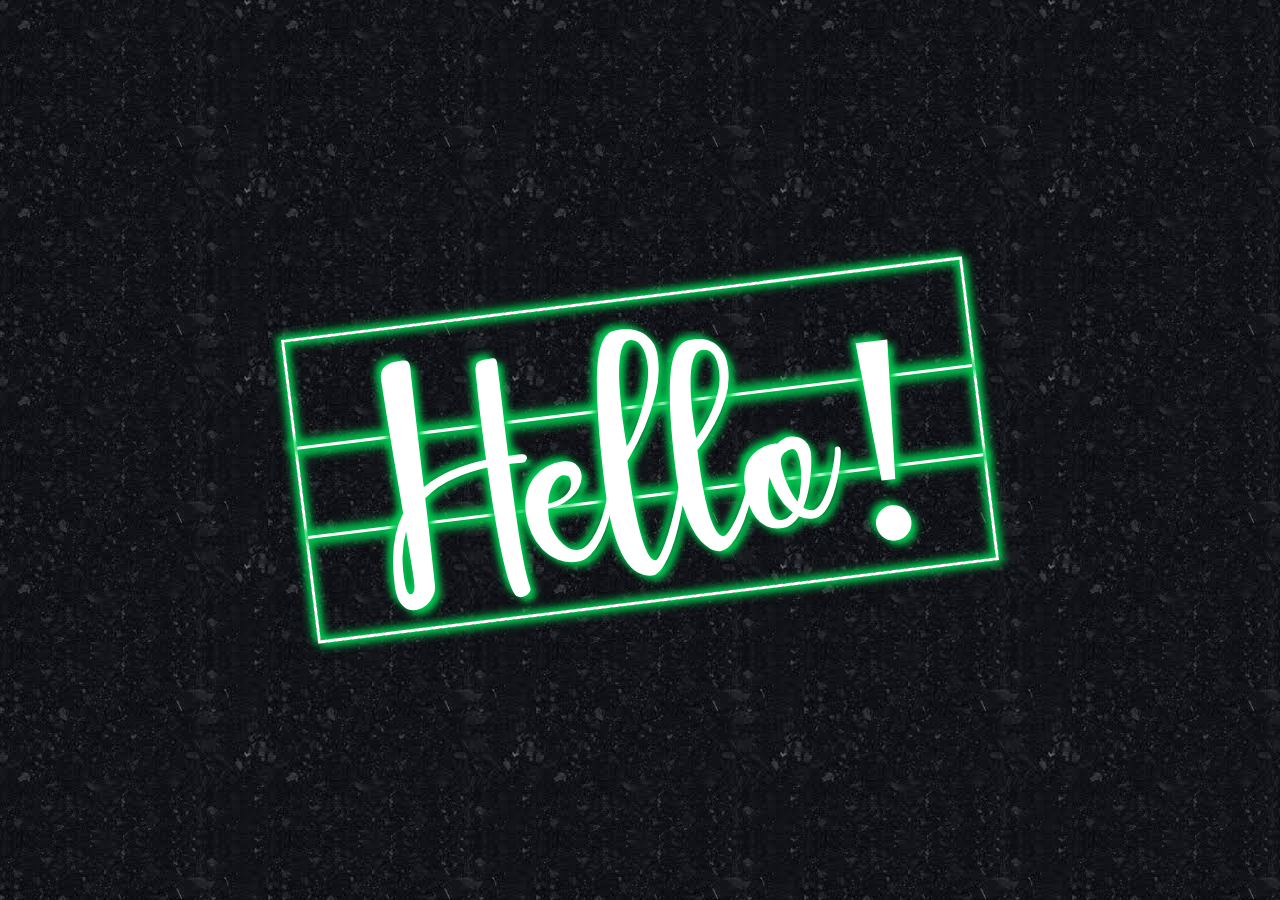
<file: index.html>
<!DOCTYPE html>
<html>
<head>
	<title>
		neon effect
	</title>
	<link rel="stylesheet" type="text/css" href="neon.css">
</head>
<body>
	<div id='container'>
		<div id="line1"></div>
		<div id="line2"></div>
		<p id="hello"> Hello! </p>
	</div>
</body>
</html>
</file>
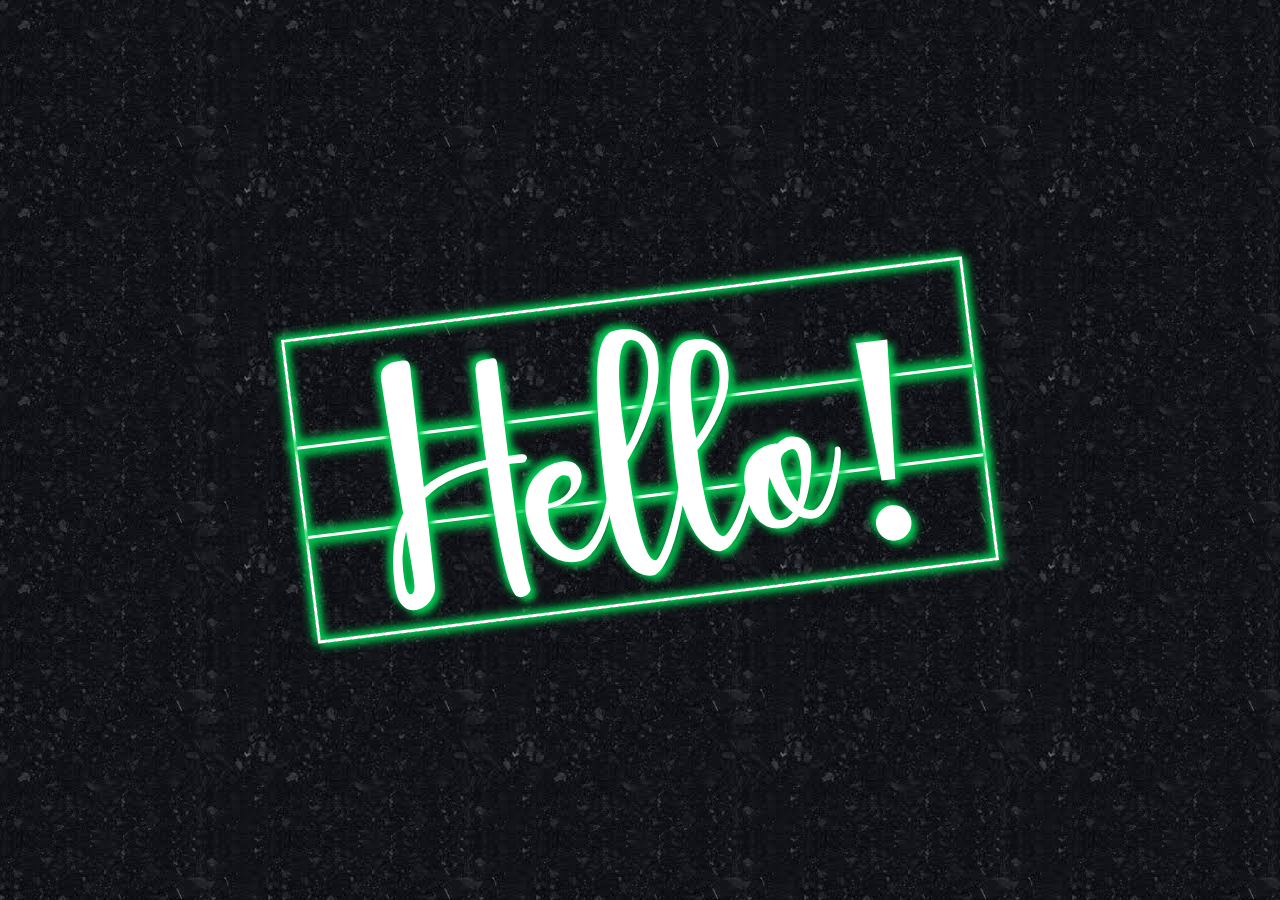
<file: neon.html>
<!DOCTYPE html>
<html>
<head>
	<title>
		neon effect
	</title>
	<link rel="stylesheet" type="text/css" href="neon.css">
</head>
<body>
	<div id='container'>
		<div id="line1"></div>
		<div id="line2"></div>
		<p id="hello"> Hello! </p>
	</div>
</body>
</html>
</file>
<file: neon.css>
body{
	margin: 0px; padding: 0px;
	background-image: url('hello.jpg');
}
*{
	margin: 0px; padding: 0px;
}

#container{
	width: 680px; height: 300px;
	border: 3px solid white;
	background: transparent;
	position: absolute; top: 50%; left: 50%;
	transform: translate(-50%, -50%) rotate(-7deg);
	box-shadow: 3px 3px 8px 1px #00ca51, -3px -3px 8px 1px #00ca51, inset 3px 3px 8px 1px #00ca51, inset -3px -3px 8px 1px #00ca51;
	animation: neonbox 3s infinite alternate;
}
#hello{
	font-size: 300px;
	font-family: hello;
	text-align: center;
	position: absolute; top: 50%; left: 50%;
	transform: translate(-47%, -44%);
	color: white;
	text-shadow: 5px 5px 7px #00ca51, -5px -5px 7px #00ca51;
	animation: neon 3s infinite alternate;
}

#line1{
	width: 680px; height: 3px;
	background-color: white;
	position: absolute; top: 35%;
	box-shadow: 3px 3px 10px 3.5px #00ca51, -3px -3px 10px 3.5px #00ca51;
	animation: neonline 3s infinite alternate;
}
#line2{
	width: 680px; height: 3px;
	background-color: white;
	position: absolute; top: 65%;
	box-shadow: 3px 3px 10px 3.5px #00ca51, -3px -3px 10px 3.5px #00ca51;
	animation: neonline 3s infinite alternate;
}






@keyframes neon{
	0%{ opacity: 0.7; text-shadow: 2px 2px 4px #00ca51, -2px -2px 4px #00ca51; }
	5%{ opacity: 0.7; text-shadow: 2px 2px 4px #00ca51, -2px -2px 4px #00ca51; }
	10%{ opacity: 1; text-shadow: 5px 5px 7px #00ca51, -5px -5px 7px #00ca51; }
	15%{ opacity: 0.7; text-shadow: 2px 2px 4px #00ca51, -2px -2px 4px #00ca51; }
	20%{ opacity: 0.7; text-shadow: 2px 2px 4px #00ca51, -2px -2px 4px #00ca51; }
	25%{ opacity: 0.7; text-shadow: 2px 2px 4px #00ca51, -2px -2px 4px #00ca51; }
	30%{ opacity: 1; text-shadow: 5px 5px 7px #00ca51, -5px -5px 7px #00ca51; }
	35%{ opacity: 0.7; text-shadow: 2px 2px 4px #00ca51, -2px -2px 4px #00ca51; }
	40%{ opacity: 0.7; text-shadow: 2px 2px 4px #00ca51, -2px -2px 4px #00ca51; }
	45%{ opacity: 1; text-shadow: 5px 5px 7px #00ca51, -5px -5px 7px #00ca51; }
	50%{ opacity: 0.7; text-shadow: 2px 2px 4px #00ca51, -2px -2px 4px #00ca51; }
	55%{ opacity: 0.7; text-shadow: 2px 2px 4px #00ca51, -2px -2px 4px #00ca51; }
	60%{ opacity: 0.7; text-shadow: 2px 2px 4px #00ca51, -2px -2px 4px #00ca51; }
	65%{ opacity: 0.7; text-shadow: 2px 2px 4px #00ca51, -2px -2px 4px #00ca51; }
	70%{ opacity: 1; text-shadow: 5px 5px 7px #00ca51, -5px -5px 7px #00ca51; }
	75%{ opacity: 0.7; text-shadow: 2px 2px 4px #00ca51, -2px -2px 4px #00ca51; }
	80%{ opacity: 0.7; text-shadow: 2px 2px 4px #00ca51, -2px -2px 4px #00ca51; }
	85%{ opacity: 1; text-shadow: 5px 5px 7px #00ca51, -5px -5px 7px #00ca51; }
	90%{ opacity: 0.7; text-shadow: 2px 2px 4px #00ca51, -2px -2px 4px #00ca51; }
	95%{ opacity: 1; text-shadow: 5px 5px 7px #00ca51, -5px -5px 7px #00ca51; }
	100%{ opacity: 1; text-shadow: 5px 5px 7px #00ca51, -5px -5px 7px #00ca51; }
}


@keyframes neonbox{
	0%{ opacity: 0.7;  box-shadow: 2px 2px 5px 1px #00ca51, -2px -2px 5px 1px #00ca51, inset 2px 2px 5px 1px #00ca51, inset -2px -2px 5px 1px #00ca51; }
	5%{ opacity: 0.7;  box-shadow: 2px 2px 5px 1px #00ca51, -2px -2px 5px 1px #00ca51, inset 2px 2px 5px 1px #00ca51, inset -2px -2px 5px 1px #00ca51; }
	10%{ opacity: 1;   box-shadow: 2px 2px 5px 1px #00ca51, -2px -2px 5px 1px #00ca51, inset 2px 2px 5px 1px #00ca51, inset -2px -2px 5px 1px #00ca51; }
	15%{ opacity: 0.7; box-shadow: 2px 2px 5px 1px #00ca51, -2px -2px 5px 1px #00ca51, inset 2px 2px 5px 1px #00ca51, inset -2px -2px 5px 1px #00ca51; }
	20%{ opacity: 0.7; box-shadow: 2px 2px 5px 1px #00ca51, -2px -2px 5px 1px #00ca51, inset 2px 2px 5px 1px #00ca51, inset -2px -2px 5px 1px #00ca51; }
	25%{ opacity: 0.7; box-shadow: 2px 2px 5px 1px #00ca51, -2px -2px 5px 1px #00ca51, inset 2px 2px 5px 1px #00ca51, inset -2px -2px 5px 1px #00ca51; }
	30%{ opacity: 1;   box-shadow: 2px 2px 5px 1px #00ca51, -2px -2px 5px 1px #00ca51, inset 2px 2px 5px 1px #00ca51, inset -2px -2px 5px 1px #00ca51; }
	35%{ opacity: 0.7; box-shadow: 2px 2px 5px 1px #00ca51, -2px -2px 5px 1px #00ca51, inset 2px 2px 5px 1px #00ca51, inset -2px -2px 5px 1px #00ca51; }
	40%{ opacity: 0.7; box-shadow: 2px 2px 5px 1px #00ca51, -2px -2px 5px 1px #00ca51, inset 2px 2px 5px 1px #00ca51, inset -2px -2px 5px 1px #00ca51; }
	45%{ opacity: 1;   box-shadow: 2px 2px 5px 1px #00ca51, -2px -2px 5px 1px #00ca51, inset 2px 2px 5px 1px #00ca51, inset -2px -2px 5px 1px #00ca51; }
	50%{ opacity: 0.7; box-shadow: 2px 2px 5px 1px #00ca51, -2px -2px 5px 1px #00ca51, inset 2px 2px 5px 1px #00ca51, inset -2px -2px 5px 1px #00ca51; }
	55%{ opacity: 0.7; box-shadow: 2px 2px 5px 1px #00ca51, -2px -2px 5px 1px #00ca51, inset 2px 2px 5px 1px #00ca51, inset -2px -2px 5px 1px #00ca51; }
	60%{ opacity: 0.7; box-shadow: 2px 2px 5px 1px #00ca51, -2px -2px 5px 1px #00ca51, inset 2px 2px 5px 1px #00ca51, inset -2px -2px 5px 1px #00ca51; }
	65%{ opacity: 0.7; box-shadow: 2px 2px 5px 1px #00ca51, -2px -2px 5px 1px #00ca51, inset 2px 2px 5px 1px #00ca51, inset -2px -2px 5px 1px #00ca51; }
	70%{ opacity: 1;   box-shadow: 2px 2px 5px 1px #00ca51, -2px -2px 5px 1px #00ca51, inset 2px 2px 5px 1px #00ca51, inset -2px -2px 5px 1px #00ca51; }
	75%{ opacity: 0.7; box-shadow: 2px 2px 5px 1px #00ca51, -2px -2px 5px 1px #00ca51, inset 2px 2px 5px 1px #00ca51, inset -2px -2px 5px 1px #00ca51; }
	80%{ opacity: 0.7; box-shadow: 2px 2px 5px 1px #00ca51, -2px -2px 5px 1px #00ca51, inset 2px 2px 5px 1px #00ca51, inset -2px -2px 5px 1px #00ca51; }
	85%{ opacity: 1;   box-shadow: 2px 2px 5px 1px #00ca51, -2px -2px 5px 1px #00ca51, inset 2px 2px 5px 1px #00ca51, inset -2px -2px 5px 1px #00ca51; }
	90%{ opacity: 0.7; box-shadow: 2px 2px 5px 1px #00ca51, -2px -2px 5px 1px #00ca51, inset 2px 2px 5px 1px #00ca51, inset -2px -2px 5px 1px #00ca51; }
	95%{ opacity: 1;   box-shadow: 2px 2px 5px 1px #00ca51, -2px -2px 5px 1px #00ca51, inset 2px 2px 5px 1px #00ca51, inset -2px -2px 5px 1px #00ca51; }
	100%{ opacity: 1;  box-shadow: 2px 2px 5px 1px #00ca51, -2px -2px 5px 1px #00ca51, inset 2px 2px 5px 1px #00ca51, inset -2px -2px 5px 1px #00ca51; }
}


@keyframes neonline{
	0%{ opacity: 0.7;  box-shadow: 2px 2px 7px 3.5px #00ca51, -2px -2px 7px 3.5px #00ca51; }
	5%{ opacity: 0.7;  box-shadow: 2px 2px 7px 3.5px #00ca51, -2px -2px 7px 3.5px #00ca51; }
	10%{ opacity: 1;   box-shadow: 2px 2px 7px 3.5px #00ca51, -2px -2px 7px 3.5px #00ca51; }
	15%{ opacity: 0.7; box-shadow: 2px 2px 7px 3.5px #00ca51, -2px -2px 7px 3.5px #00ca51; }
	20%{ opacity: 0.7; box-shadow: 2px 2px 7px 3.5px #00ca51, -2px -2px 7px 3.5px #00ca51; }
	25%{ opacity: 0.7; box-shadow: 2px 2px 7px 3.5px #00ca51, -2px -2px 7px 3.5px #00ca51; }
	30%{ opacity: 1;   box-shadow: 2px 2px 7px 3.5px #00ca51, -2px -2px 7px 3.5px #00ca51; }
	35%{ opacity: 0.7; box-shadow: 2px 2px 7px 3.5px #00ca51, -2px -2px 7px 3.5px #00ca51; }
	40%{ opacity: 0.7; box-shadow: 2px 2px 7px 3.5px #00ca51, -2px -2px 7px 3.5px #00ca51; }
	45%{ opacity: 1;   box-shadow: 2px 2px 7px 3.5px #00ca51, -2px -2px 7px 3.5px #00ca51; }
	50%{ opacity: 0.7; box-shadow: 2px 2px 7px 3.5px #00ca51, -2px -2px 7px 3.5px #00ca51; }
	55%{ opacity: 0.7; box-shadow: 2px 2px 7px 3.5px #00ca51, -2px -2px 7px 3.5px #00ca51; }
	60%{ opacity: 0.7; box-shadow: 2px 2px 7px 3.5px #00ca51, -2px -2px 7px 3.5px #00ca51; }
	65%{ opacity: 0.7; box-shadow: 2px 2px 7px 3.5px #00ca51, -2px -2px 7px 3.5px #00ca51; }
	70%{ opacity: 1;   box-shadow: 2px 2px 7px 3.5px #00ca51, -2px -2px 7px 3.5px #00ca51; }
	75%{ opacity: 0.7; box-shadow: 2px 2px 7px 3.5px #00ca51, -2px -2px 7px 3.5px #00ca51; }
	80%{ opacity: 0.7; box-shadow: 2px 2px 7px 3.5px #00ca51, -2px -2px 7px 3.5px #00ca51; }
	85%{ opacity: 1;   box-shadow: 2px 2px 7px 3.5px #00ca51, -2px -2px 7px 3.5px #00ca51; }
	90%{ opacity: 0.7; box-shadow: 2px 2px 7px 3.5px #00ca51, -2px -2px 7px 3.5px #00ca51; }
	95%{ opacity: 1;   box-shadow: 2px 2px 7px 3.5px #00ca51, -2px -2px 7px 3.5px #00ca51; }
	100%{ opacity: 1;  box-shadow: 2px 2px 7px 3.5px #00ca51, -2px -2px 7px 3.5px #00ca51; }
}







@font-face{
	font-family: hello;
	src: url('hello.ttf');
}
</file>
